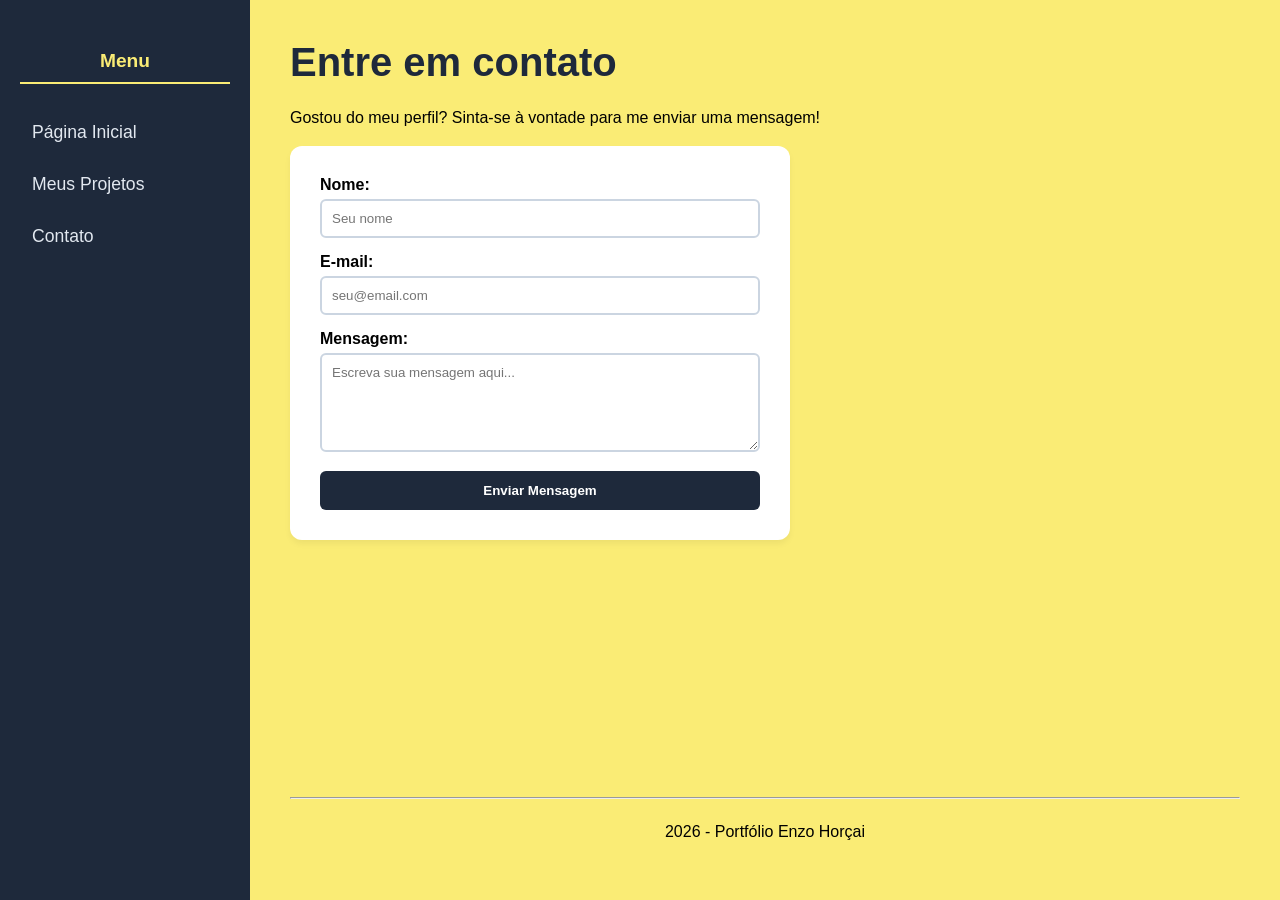
<file: contato.html>
<!DOCTYPE html>
<html lang="pt-BR">
<head>
    <meta charset="UTF-8">
    <meta name="viewport" content="width=device-width, initial-scale=1.0">
    <link rel="stylesheet" href="style.css">
    <title>Contato | Enzo Horçai</title>
</head>
<body>

    <nav>
        <h2 class="menu">Menu</h2>
        <ul>
            <li><a href="index.html">Página Inicial</a></li>
            <li><a href="projetos.html">Meus Projetos</a></li>
            <li><a href="contato.html">Contato</a></li>
        </ul>
    </nav>

    <div class="conteudo-principal">
        <header>
            <h1>Entre em contato</h1>
            <p>Gostou do meu perfil? Sinta-se à vontade para me enviar uma mensagem!</p>
        </header>

        <main>
            <form id="formContato" class="form-contato">
                <div class="form-grupo">
                    <label for="nome">Nome:</label>
                    <input type="text" id="nome" required placeholder="Seu nome">
                </div>
                <div class="form-grupo">
                    <label for="email">E-mail:</label>
                    <input type="email" id="email" required placeholder="seu@email.com">
                </div>
                <div class="form-grupo">
                    <label for="mensagem">Mensagem:</label>
                    <textarea id="mensagem" rows="5" required placeholder="Escreva sua mensagem aqui..."></textarea>
                </div>
                <button type="submit">Enviar Mensagem</button>
            </form>
            
            <div id="zonaFeedback"></div>
        </main>

        <footer>
            <hr>
            <p class="footer_portfolio">2026 - Portfólio Enzo Horçai</p>
        </footer>
    </div>

    <script src="script.js"></script>
</body>
</html>
</file>
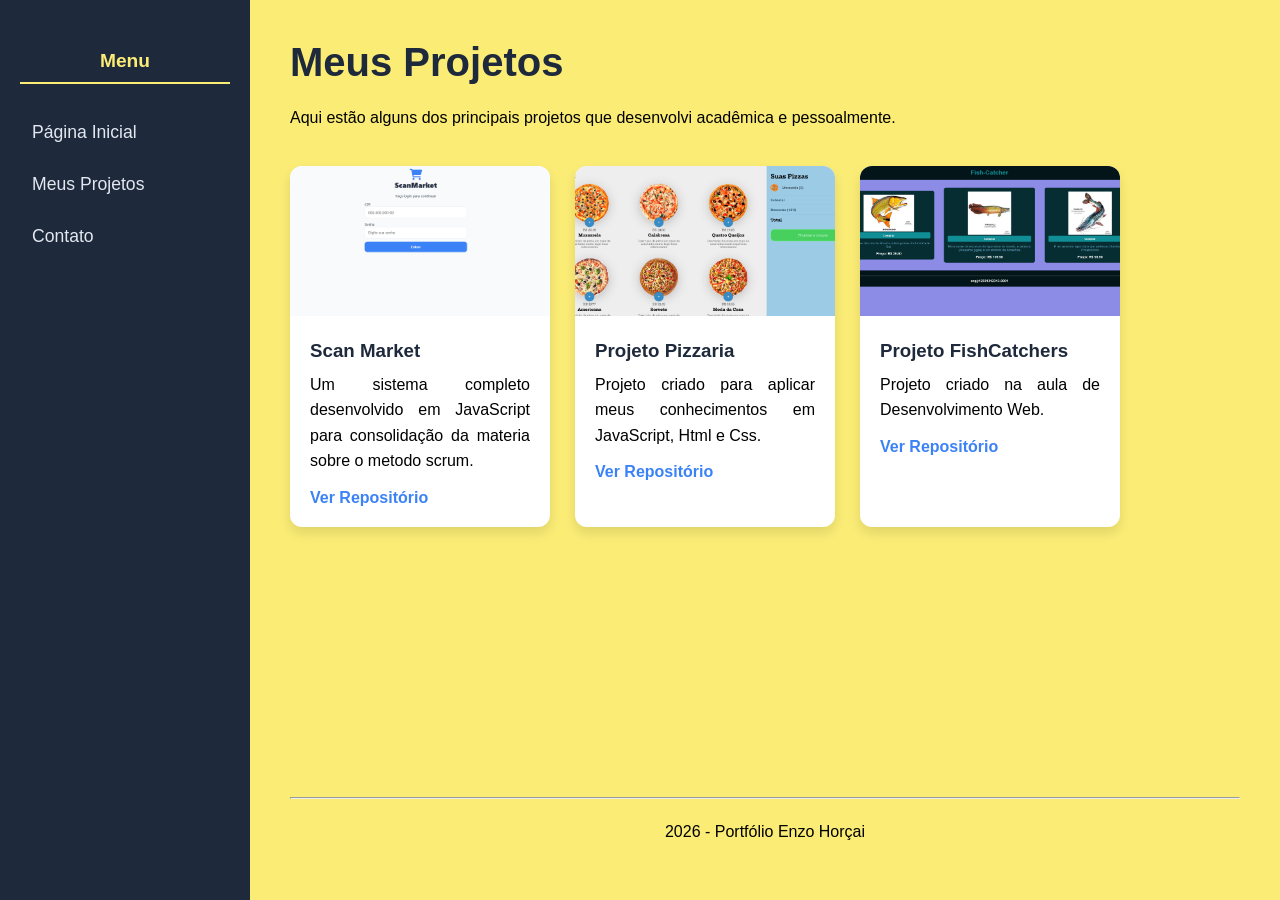
<file: projetos.html>
<!DOCTYPE html>
<html lang="pt-BR">
<head>
    <meta charset="UTF-8">
    <meta name="viewport" content="width=device-width, initial-scale=1.0">
    <link rel="stylesheet" href="style.css">
    <title>Projetos | Enzo Horçai</title>
</head>
<body>

    <nav>
        <h2 class="menu">Menu</h2>
        <ul>
            <li><a href="index.html">Página Inicial</a></li>
            <li><a href="projetos.html">Meus Projetos</a></li>
            <li><a href="contato.html">Contato</a></li>
        </ul>
    </nav>

    <div class="conteudo-principal">
        <header>
            <h1>Meus Projetos</h1>
            <p>Aqui estão alguns dos principais projetos que desenvolvi acadêmica e pessoalmente.</p>
        </header>

        <main>
            <div class="container-cards">
                <div class="card">
                    <img src="ScanMarket.png" alt="Demonstração do Projeto 1">
                    <div class="card-conteudo">
                        <h3>Scan Market</h3>
                        <p>Um sistema completo desenvolvido em JavaScript para consolidação da materia sobre o metodo scrum.</p>
                        <a href="https://github.com/EnzoHorcai/ScanMarket" target="_blank">Ver Repositório</a>
                    </div>
                </div>

                <div class="card">
                    <img src="Pizzaria.png" alt="Demonstração do Projeto 2">
                    <div class="card-conteudo">
                        <h3>Projeto Pizzaria</h3>
                        <p>Projeto criado para aplicar meus conhecimentos em JavaScript, Html e Css.</p>
                        <a href="https://github.com/EnzoHorcai/Projeto_Pizzaria" target="_blank">Ver Repositório</a>
                    </div>
                </div>

                <div class="card">
                    <img src="FishCatcher.png" alt="Demonstração do Projeto 3">
                    <div class="card-conteudo">
                        <h3>Projeto FishCatchers</h3>
                        <p>Projeto criado na aula de Desenvolvimento Web.</p>
                        <a href="https://github.com/EnzoHorcai/Fish-Catchers" target="_blank">Ver Repositório</a>
                    </div>
                </div>
            </div>
        </main>

        <footer>
            <hr>
            <p class="footer_portfolio">2026 - Portfólio Enzo Horçai</p>
        </footer>
    </div>

    <script src="script.js"></script>
</body>
</html>
</file>
<file: style.css>
* {
    box-sizing: border-box;
    margin: 0;
    padding: 0;
    font-family: 'Segoe UI', Tahoma, Geneva, Verdana, sans-serif;
}

body {
    display: flex;
    min-height: 100vh;
    background-color: #FAEC75;
}

.menu{
    margin: 20px 0 10px 0;
    color: #FAEC75;
}

nav {
    width: 250px;
    background-color: #1e293b;
    color: white;
    padding: 30px 20px;
    position: fixed;
    height: 100vh;
    display: flex;
    flex-direction: column;
    gap: 20px;
}

nav h2 {
    font-size: 1.2rem;
    margin-bottom: 20px;
    text-align: center;
    border-bottom: 2px solid #FAEC75;
    padding-bottom: 10px;
}

nav ul {
    list-style-type: none;
    display: flex;
    flex-direction: column;
    gap: 15px;
}

nav a {
    color: #e2e8f0;
    text-decoration: none;
    font-weight: 500;
    font-size: 1.1rem;
    transition: all 0.3s ease;
    display: block;
    padding: 8px 12px;
    border-radius: 6px;
}

nav a:hover {
    color: #1e293b;
    background-color: #FAEC75;
    transform: translateX(5px);
}

.conteudo-principal {
    margin-left: 250px;
    padding: 40px;
    flex: 1;
    display: flex;
    flex-direction: column;
    min-height: 100vh;
}

h1 {
    font-size: 2.5rem;
    margin-bottom: 20px;
    color: #1e293b;
}

h2 {
    margin: 20px 0 10px 0;
    color: #334155;
}

p {
    text-align: justify;
    line-height: 1.6;
    margin-bottom: 15px;
}

#FotoPerfil {
    height: 200px;
    width: 200px;
    border-radius: 50%;
    object-fit: cover;
    border: 5px solid #1e293b;
    margin-bottom: 20px;
}

.lista-linguagens {
    list-style: none;
    display: grid;
    grid-template-columns: repeat(auto-fill, minmax(140px, 1fr));
    gap: 15px;
    margin-top: 15px;
}

.lista-linguagens li {
    padding: 12px 12px 12px 40px;
    background-repeat: no-repeat;
    background-position: 10px center;
    background-size: 25px 25px;
    background-color: rgba(255, 255, 255, 0.5);
    border-radius: 8px;
    font-weight: bold;
    box-shadow: 0 2px 4px rgba(0,0,0,0.05);
}

.java { background-image: url('https://cdn.jsdelivr.net/gh/devicons/devicon@latest/icons/java/java-original.svg'); }
.js { background-image: url('https://cdn.jsdelivr.net/gh/devicons/devicon@latest/icons/javascript/javascript-original.svg'); }
.react { background-image: url('https://cdn.jsdelivr.net/gh/devicons/devicon@latest/icons/react/react-original.svg'); }
.html { background-image: url('https://cdn.jsdelivr.net/gh/devicons/devicon@latest/icons/html5/html5-original.svg'); }
.css { background-image: url('https://cdn.jsdelivr.net/gh/devicons/devicon@latest/icons/css3/css3-original.svg'); }
.node { background-image: url('https://cdn.jsdelivr.net/gh/devicons/devicon@latest/icons/nodejs/nodejs-original.svg'); }
.vue { background-image: url('https://cdn.jsdelivr.net/gh/devicons/devicon@latest/icons/vuejs/vuejs-original.svg'); }

.container-cards {
    display: flex;
    flex-wrap: wrap;
    gap: 25px;
    margin-top: 20px;
}

.card {
    background-color: #ffffff;
    border-radius: 12px;
    box-shadow: 0 6px 12px rgba(0, 0, 0, 0.1);
    width: 260px;
    overflow: hidden;
    transition: transform 0.3s ease, box-shadow 0.3s ease;
}

.card:hover {
    transform: translateY(-8px);
    box-shadow: 0 12px 20px rgba(0, 0, 0, 0.15);
}

.card img {
    width: 100%;
    height: 150px;
    object-fit: cover;
}

.card-conteudo {
    padding: 20px;
}

.card-conteudo h3 {
    margin-bottom: 10px;
    color: #1e293b;
}

.card-conteudo a {
    color: #3b82f6;
    text-decoration: none;
    font-weight: bold;
}

.form-contato {
    background: white;
    padding: 30px;
    border-radius: 12px;
    max-width: 500px;
    box-shadow: 0 4px 6px rgba(0,0,0,0.05);
}

.form-grupo {
    margin-bottom: 15px;
}

.form-grupo label {
    display: block;
    margin-bottom: 5px;
    font-weight: 600;
}

.form-grupo input, .form-grupo textarea {
    width: 100%;
    padding: 10px;
    border: 2px solid #cbd5e1;
    border-radius: 6px;
    outline: none;
}

.form-grupo input:focus, .form-grupo textarea:focus {
    border-color: #1e293b;
}

button {
    background-color: #1e293b;
    color: white;
    padding: 12px 20px;
    border: none;
    border-radius: 6px;
    cursor: pointer;
    font-weight: bold;
    width: 100%;
    transition: background 0.2s;
}

button:hover {
    background-color: #334155;
}

footer {
    margin-top: auto;
    padding-top: 40px;
    text-align: center;
}

.redes-sociais {
    display: flex;
    justify-content: center;
    gap: 20px;
    margin-bottom: 15px;
}

.redes-sociais a {
    color: #1e293b;
    font-weight: bold;
    text-decoration: none;
}

.redes-sociais a:hover {
    text-decoration: underline;
}

.footer_portfolio{
    text-align: center;
    margin-top: 20px;
}
</file>
